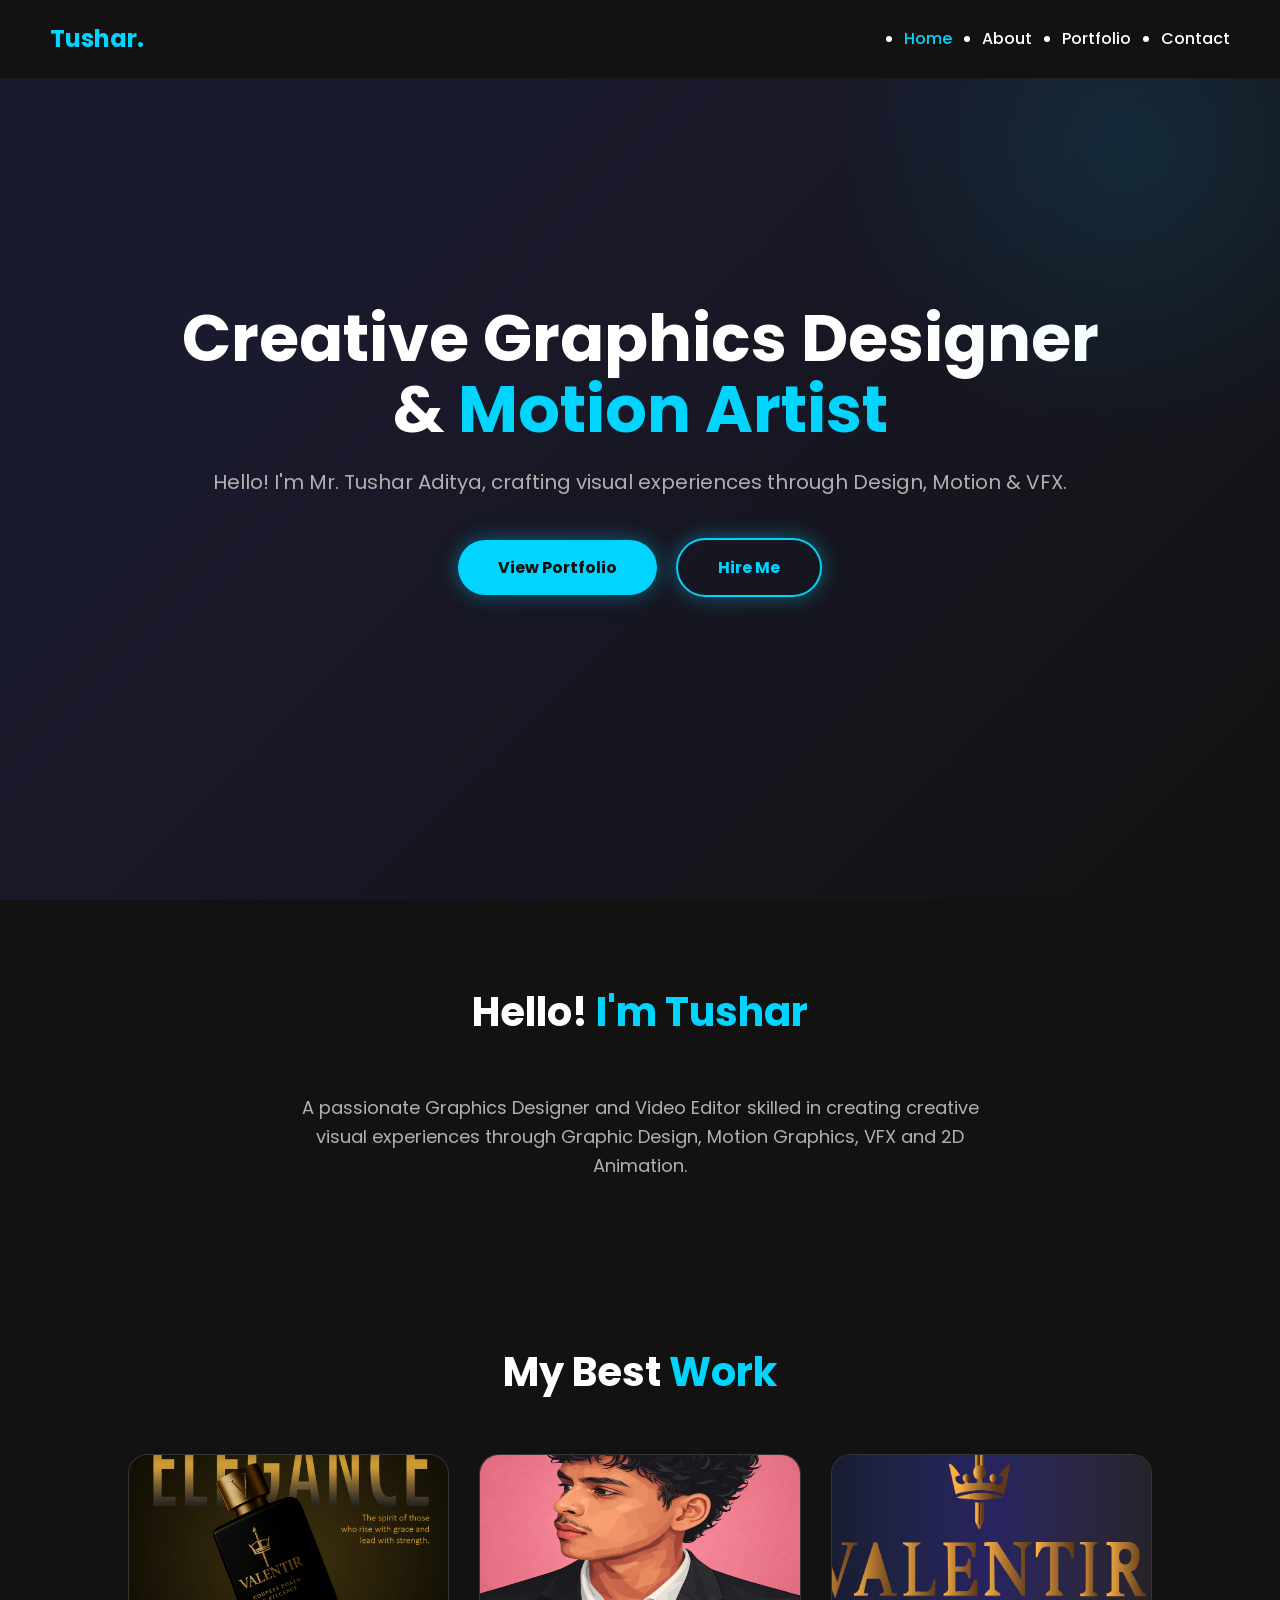
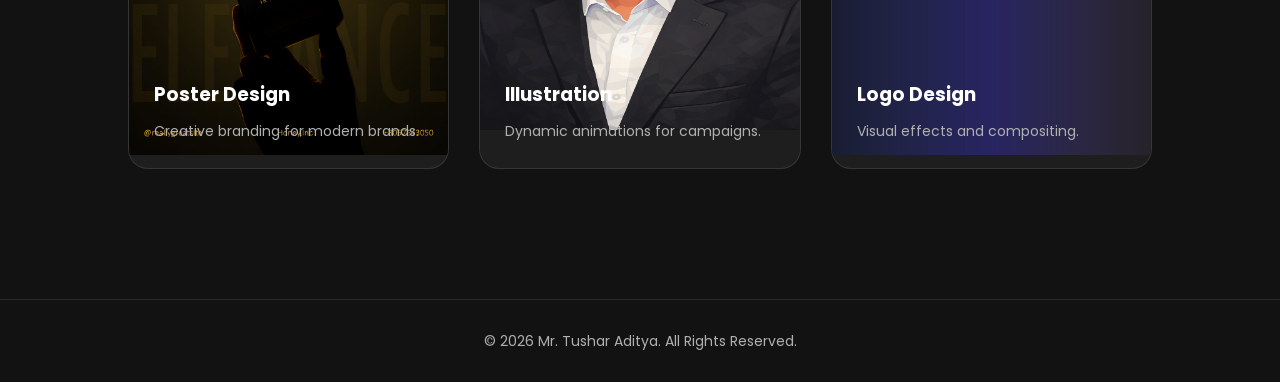
<file: index.html>
<!DOCTYPE html>
<html lang="en">
<head>
    <meta charset="UTF-8">
    <meta name="viewport" content="width=device-width, initial-scale=1.0">
    <title>Mr. Tushar Aditya | Home</title>
    <link href="https://fonts.googleapis.com/css2?family=Poppins:wght@300;400;600;700&display=swap" rel="stylesheet">
    <style>
        * { margin: 0; padding: 0; box-sizing: border-box; }
        :root {
            --bg-dark: #121212;
            --neon-blue: #00D4FF;
            --text-white: #ffffff;
            --text-gray: #b0b0b0;
        }
        body {
            font-family: 'Poppins', sans-serif;
            background-color: var(--bg-dark);
            color: var(--text-white);
            line-height: 1.6;
        }
        a { text-decoration: none; color: inherit; }
        
        /* Nav */
        .navbar {
            position: fixed;
            top: 0;
            width: 100%;
            padding: 20px 50px;
            display: flex;
            justify-content: space-between;
            align-items: center;
            background: rgba(18, 18, 18, 0.95);
            backdrop-filter: blur(10px);
            z-index: 1000;
            border-bottom: 1px solid rgba(255,255,255,0.05);
        }
        .logo { font-size: 24px; font-weight: 700; color: var(--neon-blue); }
        .nav-links { display: flex; gap: 30px; }
        .nav-links a { font-weight: 500; transition: 0.3s; }
        .nav-links a:hover { color: var(--neon-blue); }
        .nav-links a.active { color: var(--neon-blue); }

        /* Hero */
        .hero {
            height: 100vh;
            display: flex;
            align-items: center;
            justify-content: center;
            text-align: center;
            background: linear-gradient(315deg, #121212 0%, #1a1a2e 74%);
            position: relative;
        }
        .hero::before {
            content: '';
            position: absolute;
            width: 600px;
            height: 600px;
            background: radial-gradient(circle, rgba(0,212,255,0.1) 0%, transparent 70%);
            top: -150px;
            right: -150px;
            animation: float 6s ease-in-out infinite;
        }
        .hero-content h1 {
            font-size: 65px;
            margin-bottom: 20px;
            line-height: 1.1;
        }
        .hero-content h1 span { color: var(--neon-blue); }
        .hero-content p {
            font-size: 20px;
            color: var(--text-gray);
            margin-bottom: 40px;
        }

        .btn {
            display: inline-block;
            padding: 15px 40px;
            background: var(--neon-blue);
            color: var(--bg-dark);
            font-weight: 700;
            border-radius: 50px;
            transition: 0.3s;
            box-shadow: 0 0 20px rgba(0,212,255,0.4);
        }
        .btn:hover {
            background: #fff;
            box-shadow: 0 0 40px rgba(0,212,255,0.8);
            transform: translateY(-3px);
        }
        .btn-outline {
            background: transparent;
            border: 2px solid var(--neon-blue);
            color: var(--neon-blue);
            margin-left: 15px;
        }
        .btn-outline:hover {
            background: var(--neon-blue);
            color: var(--bg-dark);
        }

        /* Short About */
        .about-short { padding: 80px 10%; text-align: center; }
        .about-short p { max-width: 700px; margin: 0 auto; color: var(--text-gray); font-size: 18px; }

        /* Portfolio Preview */
        .work-preview { padding: 80px 10%; }
        .section-title { font-size: 40px; text-align: center; margin-bottom: 50px; }
        .section-title span { color: var(--neon-blue); }
        
        .grid {
            display: grid;
            grid-template-columns: repeat(auto-fit, minmax(300px, 1fr));
            gap: 30px;
        }
        .card {
            background: rgba(255,255,255,0.05);
            border-radius: 20px;
            overflow: hidden;
            transition: 0.3s;
            border: 1px solid rgba(255,255,255,0.1);
        }
        .card:hover {
            transform: translateY(-10px);
            border-color: var(--neon-blue);
        }
        .card-img { height: 200px; background: #1e1e2e; display: flex; align-items: center; justify-content: center; font-size: 50px; }
        .card-info { padding: 25px; }
        .card-info h3 { margin-bottom: 10px; }
        .card-info p { color: var(--text-gray); font-size: 14px; }

        /* Footer */
        footer { padding: 30px; text-align: center; border-top: 1px solid rgba(255,255,255,0.1); margin-top: 50px; }
        footer p { color: var(--text-gray); font-size: 14px; }

        @media (max-width: 768px) {
            .hero-content h1 { font-size: 40px; }
            .navbar { padding: 20px; }
            .nav-links { display: none; }
        }
        @keyframes float {
            0%, 100% { transform: translateY(0); }
            50% { transform: translateY(-20px); }
        }
    </style>
</head>
<body>

    <nav class="navbar">
        <div class="logo">Tushar.</div>
        <ul class="nav-links">
            <li><a href="index.html" class="active">Home</a></li>
            <li><a href="about.html">About</a></li>
            <li><a href="portfolio.html">Portfolio</a></li>
            <li><a href="contact.html">Contact</a></li>
        </ul>
    </nav>

    <section class="hero">
        <div class="hero-content">
            <h1>Creative Graphics Designer<br>& <span>Motion Artist</span></h1>
            <p>Hello! I'm Mr. Tushar Aditya, crafting visual experiences through Design, Motion & VFX.</p>
            <a href="portfolio.html" class="btn">View Portfolio</a>
            <a href="contact.html" class="btn btn-outline">Hire Me</a>
        </div>
    </section>

    <section class="about-short">
        <h2 class="section-title">Hello! <span>I'm Tushar</span></h2>
        <p>A passionate Graphics Designer and Video Editor skilled in creating creative visual experiences through Graphic Design, Motion Graphics, VFX and 2D Animation.</p>
    </section>

    <section class="work-preview">
        <h2 class="section-title">My Best <span>Work</span></h2>
        <div class="grid">
            <div class="card">
                <div class="card-img"><img src="images/instagram perfume.jpg" width="400" height="400" alt=""/></div>
                <div class="card-info">
                    <h3>Poster Design&nbsp;</h3>
                    <p>Creative branding for modern brands.</p>
              </div>
            </div>
            <div class="card">
                <div class="card-img"><img src="images/face tracing.png" width="350" height="350" alt=""/></div>
                <div class="card-info">
                    <h3>Illustration&nbsp;</h3>
                    <p>Dynamic animations for campaigns.</p>
              </div>
            </div>
            <div class="card">
              <div class="card-img"><img src="images/logo design . valentir.jpg" width="400" height="400" alt=""/></div>
                <div class="card-info">
                    <h3>Logo Design&nbsp;</h3>
                    <p>Visual effects and compositing.</p>
              </div>
            </div>
        </div>
    </section>

    <footer>
        <p>© 2026 Mr. Tushar Aditya. All Rights Reserved.</p>
    </footer>

</body>
</html>
</file>
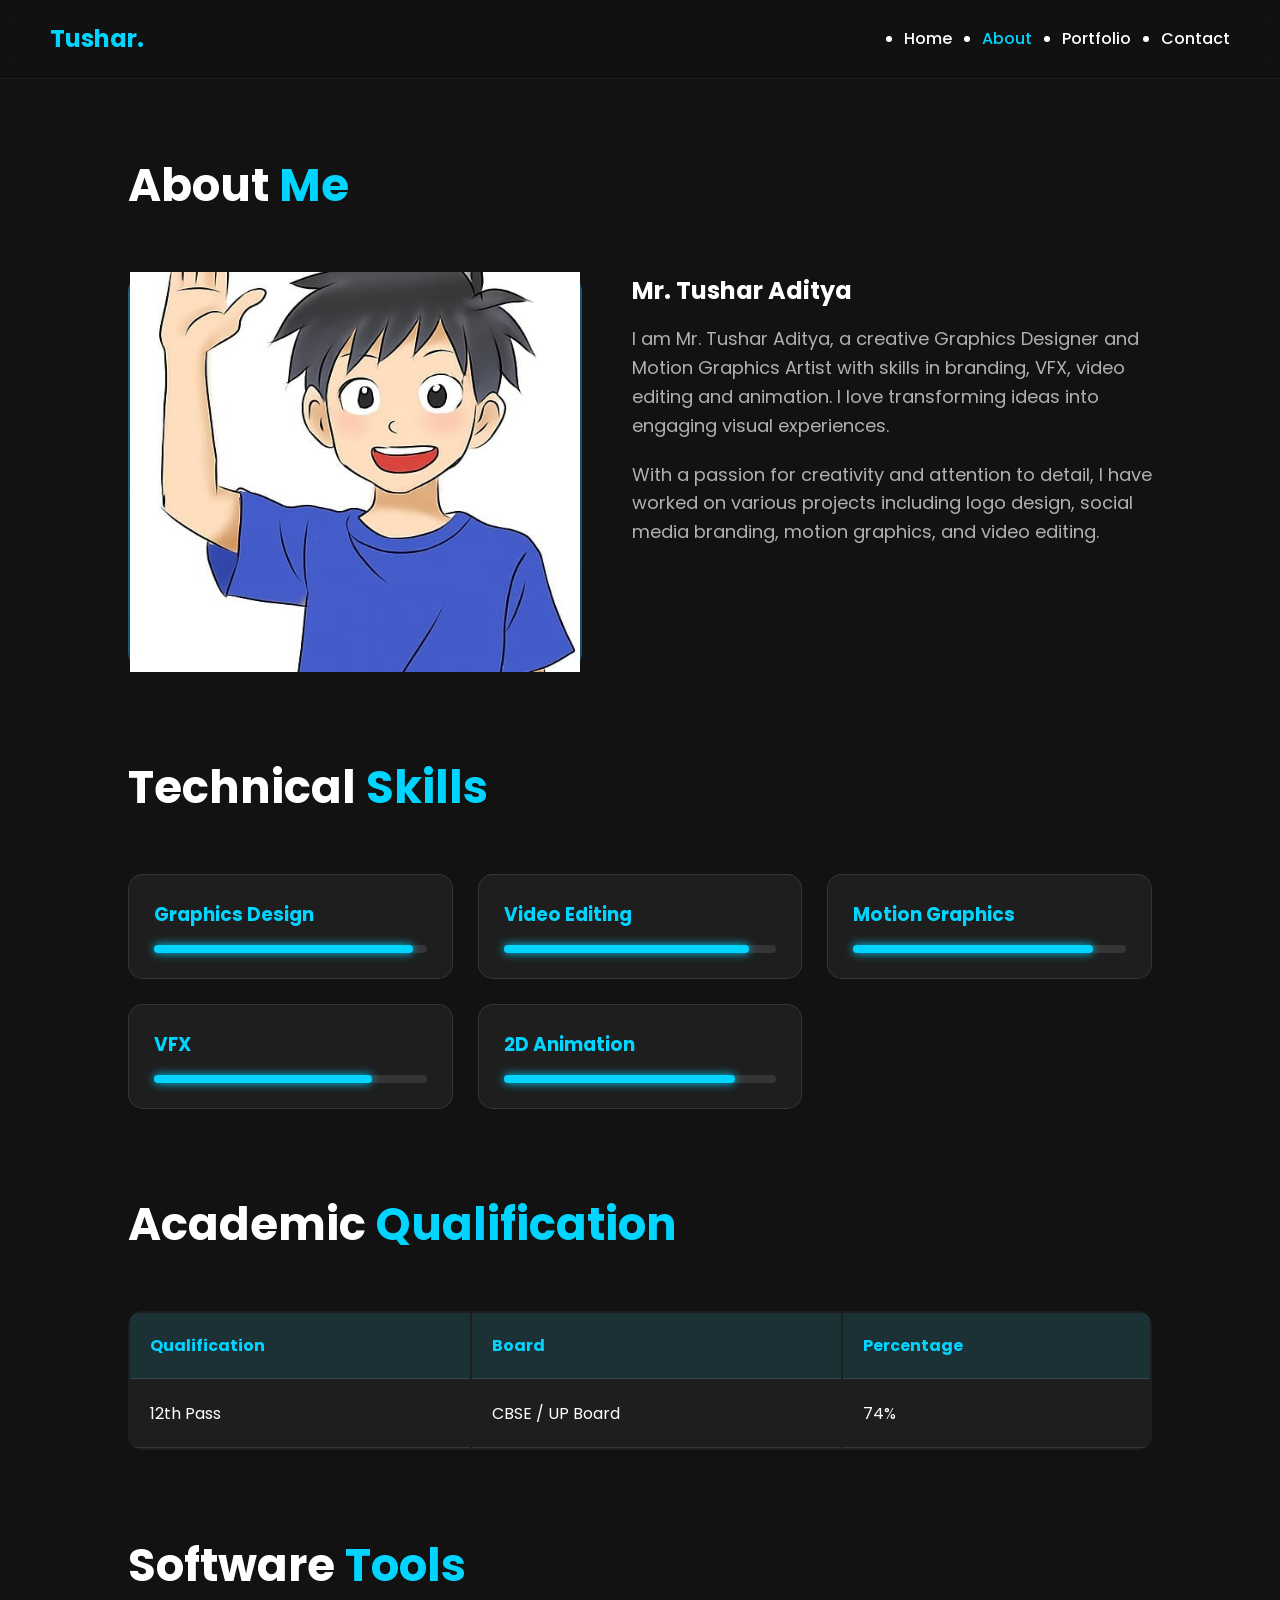
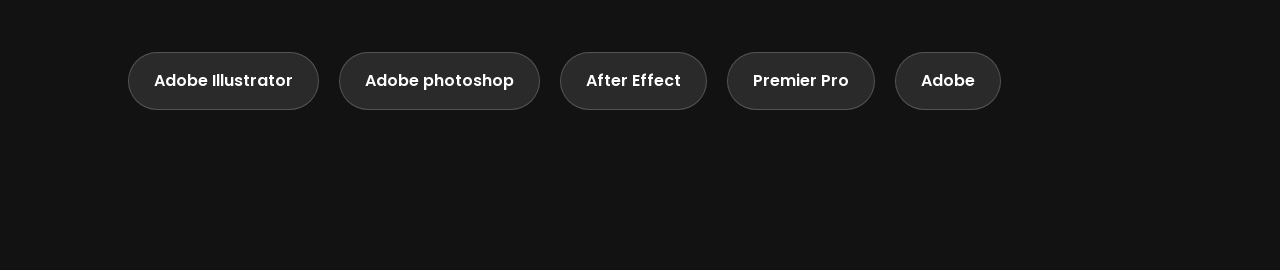
<file: about.html>
<!DOCTYPE html>
<html lang="en">
<head>
    <meta charset="UTF-8">
    <meta name="viewport" content="width=device-width, initial-scale=1.0">
    <title>Mr. Tushar Aditya | About Me</title>
    <link href="https://fonts.googleapis.com/css2?family=Poppins:wght@300;400;600;700&display=swap" rel="stylesheet">
    <style>
        * { margin: 0; padding: 0; box-sizing: border-box; }
        :root {
            --bg-dark: #121212;
            --neon-blue: #00D4FF;
            --text-white: #ffffff;
            --text-gray: #b0b0b0;
        }
        body {
            font-family: 'Poppins', sans-serif;
            background-color: var(--bg-dark);
            color: var(--text-white);
            line-height: 1.6;
        }
        a { text-decoration: none; color: inherit; }
        
        .navbar {
            position: fixed;
            top: 0;
            width: 100%;
            padding: 20px 50px;
            display: flex;
            justify-content: space-between;
            align-items: center;
            background: rgba(18, 18, 18, 0.95);
            backdrop-filter: blur(10px);
            z-index: 1000;
            border-bottom: 1px solid rgba(255,255,255,0.05);
        }
        .logo { font-size: 24px; font-weight: 700; color: var(--neon-blue); }
        .nav-links { display: flex; gap: 30px; }
        .nav-links a { font-weight: 500; transition: 0.3s; }
        .nav-links a:hover { color: var(--neon-blue); }
        .nav-links a.active { color: var(--neon-blue); }

        .container { padding: 150px 10% 80px; }
        .section-title { font-size: 45px; margin-bottom: 50px; }
        .section-title span { color: var(--neon-blue); }

        .about-grid {
            display: grid;
            grid-template-columns: 1fr 1.5fr;
            gap: 50px;
            margin-bottom: 80px;
        }
        .about-img {
            width: 100%;
            height: 400px;
            background: linear-gradient(45deg, #1a1a2e, #2a2a3e);
            border-radius: 20px;
            display: flex;
            align-items: center;
            justify-content: center;
            font-size: 100px;
            border: 2px solid rgba(0,212,255,0.3);
        }
        .about-text p { color: var(--text-gray); font-size: 18px; margin-bottom: 20px; }

        .skills-section { margin-bottom: 80px; }
        .skills-grid {
            display: grid;
            grid-template-columns: repeat(auto-fit, minmax(250px, 1fr));
            gap: 25px;
        }
        .skill-card {
            background: rgba(255,255,255,0.05);
            padding: 25px;
            border-radius: 15px;
            border: 1px solid rgba(255,255,255,0.1);
        }
        .skill-card h3 { margin-bottom: 15px; color: var(--neon-blue); }
        .skill-bar { height: 8px; background: rgba(255,255,255,0.1); border-radius: 10px; }
        .skill-progress {
            height: 100%;
            background: var(--neon-blue);
            border-radius: 10px;
            box-shadow: 0 0 10px var(--neon-blue);
        }

        .qualification { margin-bottom: 80px; }
        .table {
            width: 100%;
            background: rgba(255,255,255,0.05);
            border-radius: 15px;
            overflow: hidden;
        }
        .table th, .table td {
            padding: 20px;
            text-align: left;
            border-bottom: 1px solid rgba(255,255,255,0.1);
        }
        .table th { background: rgba(0,212,255,0.1); color: var(--neon-blue); }

        .tools-grid {
            display: flex;
            flex-wrap: wrap;
            gap: 20px;
            margin-top: 20px;
        }
        .tool-tag {
            background: rgba(255,255,255,0.1);
            padding: 15px 25px;
            border-radius: 50px;
            font-weight: 600;
            border: 1px solid rgba(255,255,255,0.2);
        }
        .tool-tag:hover {
            border-color: var(--neon-blue);
            color: var(--neon-blue);
        }

        .achievements {
            display: grid;
            grid-template-columns: repeat(auto-fit, minmax(250px, 1fr));
            gap: 25px;
        }
        .achievement-card {
            background: rgba(255,255,255,0.05);
            padding: 30px;
            border-radius: 15px;
            text-align: center;
            border: 1px solid rgba(255,255,255,0.1);
        }
        .achievement-card h3 { color: var(--neon-blue); margin-bottom: 10px; }

        footer { padding: 30px; text-align: center; border-top: 1px solid rgba(255,255,255,0.1); }
        footer p { color: var(--text-gray); }

        @media (max-width: 768px) {
            .about-grid { grid-template-columns: 1fr; }
            .navbar { padding: 20px; }
            .nav-links { display: none; }
        }
    </style>
</head>
<body>

    <nav class="navbar">
        <div class="logo">Tushar.</div>
        <ul class="nav-links">
            <li><a href="index.html">Home</a></li>
            <li><a href="about.html" class="active">About</a></li>
            <li><a href="portfolio.html">Portfolio</a></li>
            <li><a href="contact.html">Contact</a></li>
        </ul>
    </nav>

    <div class="container">
        <h1 class="section-title">About <span>Me</span></h1>
        
        <div class="about-grid">
            <div class="about-img"><img src="images/WhatsApp Image PM.jpeg" width="450" height="400" alt=""/></div>
            <div class="about-text">
                <h2>Mr. Tushar Aditya</h2>
                <p style="margin-top: 15px; color: var(--text-gray);">
                    I am Mr. Tushar Aditya, a creative Graphics Designer and Motion Graphics Artist with skills in branding, VFX, video editing and animation. I love transforming ideas into engaging visual experiences.
                </p>
                <p style="color: var(--text-gray);">
                    With a passion for creativity and attention to detail, I have worked on various projects including logo design, social media branding, motion graphics, and video editing.
                </p>
            </div>
        </div>

        <div class="skills-section">
            <h2 class="section-title">Technical <span>Skills</span></h2>
            <div class="skills-grid">
                <div class="skill-card">
                    <h3>Graphics Design</h3>
                    <div class="skill-bar"><div class="skill-progress" style="width: 95%"></div></div>
                </div>
                <div class="skill-card">
                    <h3>Video Editing</h3>
                    <div class="skill-bar"><div class="skill-progress" style="width: 90%"></div></div>
                </div>
                <div class="skill-card">
                    <h3>Motion Graphics</h3>
                    <div class="skill-bar"><div class="skill-progress" style="width: 88%"></div></div>
                </div>
                <div class="skill-card">
                    <h3>VFX</h3>
                    <div class="skill-bar"><div class="skill-progress" style="width: 80%"></div></div>
                </div>
                <div class="skill-card">
                    <h3>2D Animation</h3>
                    <div class="skill-bar"><div class="skill-progress" style="width: 85%"></div></div>
                </div>
            </div>
        </div>

        <div class="qualification">
            <h2 class="section-title">Academic <span>Qualification</span></h2>
            <table class="table">
                <tr>
                    <th>Qualification</th>
                    <th>Board</th>
                    <th>Percentage</th>
                </tr>
                <tr>
                    <td>12th Pass</td>
                    <td>CBSE / UP Board</td>
                    <td>74%</td>
                </tr>
            </table>
        </div>

        <div class="qualification">
            <h2 class="section-title">Software <span>Tools</span></h2>
            <div class="tools-grid">
                <span class="tool-tag">Adobe Illustrator</span>
				 <span class="tool-tag">Adobe photoshop</span>
				 <span class="tool-tag">After Effect</span>
				 <span class="tool-tag">Premier Pro</span>
                <span class="tool-tag">Adobe
</file>
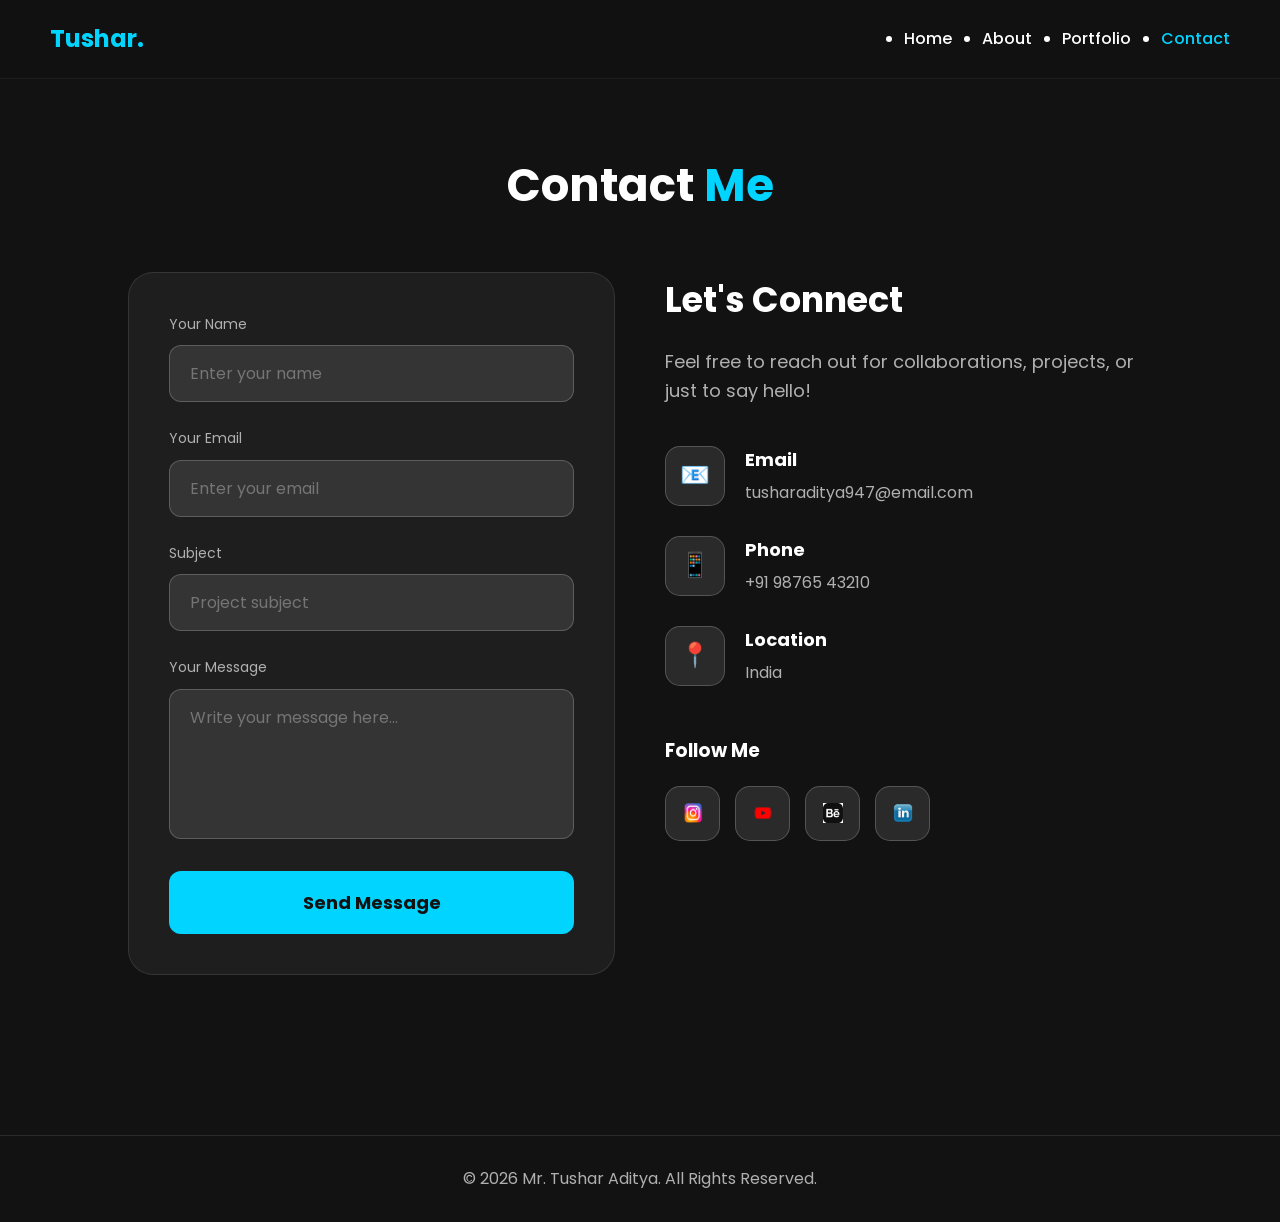
<file: contact.html>
<!DOCTYPE html>
<html lang="en">
<head>
    <meta charset="UTF-8">
    <meta name="viewport" content="width=device-width, initial-scale=1.0">
    <title>Mr. Tushar Aditya | Contact</title>
    <link href="https://fonts.googleapis.com/css2?family=Poppins:wght@300;400;600;700&display=swap" rel="stylesheet">
    <style>
        * { margin: 0; padding: 0; box-sizing: border-box; }
        :root {
            --bg-dark: #121212;
            --neon-blue: #00D4FF;
            --text-white: #ffffff;
            --text-gray: #b0b0b0;
        }
        body {
            font-family: 'Poppins', sans-serif;
            background-color: var(--bg-dark);
            color: var(--text-white);
            line-height: 1.6;
        }
        a { text-decoration: none; color: inherit; }
        
        .navbar {
            position: fixed;
            top: 0;
            width: 100%;
            padding: 20px 50px;
            display: flex;
            justify-content: space-between;
            align-items: center;
            background: rgba(18, 18, 18, 0.95);
            backdrop-filter: blur(10px);
            z-index: 1000;
            border-bottom: 1px solid rgba(255,255,255,0.05);
        }
        .logo { font-size: 24px; font-weight: 700; color: var(--neon-blue); }
        .nav-links { display: flex; gap: 30px; }
        .nav-links a { font-weight: 500; transition: 0.3s; }
        .nav-links a:hover { color: var(--neon-blue); }
        .nav-links a.active { color: var(--neon-blue); }

        .container { padding: 150px 10% 80px; }
        .section-title { font-size: 45px; text-align: center; margin-bottom: 50px; }
        .section-title span { color: var(--neon-blue); }

        .contact-wrapper {
            display: grid;
            grid-template-columns: 1fr 1fr;
            gap: 50px;
            max-width: 1200px;
            margin: 0 auto;
        }

        /* Contact Form */
        .contact-form {
            background: rgba(255,255,255,0.05);
            padding: 40px;
            border-radius: 25px;
            border: 1px solid rgba(255,255,255,0.1);
        }
        .form-group { margin-bottom: 25px; }
        .form-group label {
            display: block;
            margin-bottom: 10px;
            color: var(--text-gray);
            font-size: 14px;
        }
        .form-group input,
        .form-group textarea {
            width: 100%;
            padding: 15px 20px;
            background: rgba(255,255,255,0.1);
            border: 1px solid rgba(255,255,255,0.2);
            border-radius: 12px;
            color: var(--text-white);
            font-family: inherit;
            font-size: 16px;
            transition: 0.3s;
        }
        .form-group input:focus,
        .form-group textarea:focus {
            outline: none;
            border-color: var(--neon-blue);
            box-shadow: 0 0 15px rgba(0,212,255,0.3);
            background: rgba(255,255,255,0.15);
        }
        .form-group textarea { height: 150px; resize: none; }
        .submit-btn {
            width: 100%;
            padding: 18px;
            background: var(--neon-blue);
            color: var(--bg-dark);
            border: none;
            border-radius: 12px;
            font-size: 18px;
            font-weight: 700;
            cursor: pointer;
            transition: 0.3s;
            font-family: inherit;
        }
        .submit-btn:hover {
            background: #fff;
            box-shadow: 0 0 30px rgba(0,212,255,0.6);
            transform: translateY(-3px);
        }

        /* Contact Info */
        .contact-info h2 { font-size: 35px; margin-bottom: 20px; }
        .contact-info p { color: var(--text-gray); font-size: 18px; margin-bottom: 40px; }
        .info-item {
            display: flex;
            align-items: center;
            gap: 20px;
            margin-bottom: 30px;
        }
        .info-icon {
            width: 60px;
            height: 60px;
            background: rgba(255,255,255,0.1);
            border-radius: 15px;
            display: flex;
            align-items: center;
            justify-content: center;
            font-size: 24px;
            border: 1px solid rgba(255,255,255,0.2);
        }
        .info-text h3 { font-size: 18px; margin-bottom: 5px; }
        .info-text p { color: var(--text-gray); font-size: 16px; margin-bottom: 0; }

        /* Social Links */
        .social-section { margin-top: 50px; }
        .social-section h3 { margin-bottom: 20px; }
        .social-links { display: flex; gap: 15px; }
        .social-icon {
            width: 55px;
            height: 55px;
            background: rgba(255,255,255,0.1);
            border-radius: 15px;
            display: flex;
            align-items: center;
            justify-content: center;
            font-size: 22px;
            transition: 0.3s;
            border: 1px solid rgba(255,255,255,0.2);
        }
        .social-icon:hover {
            background: var(--neon-blue);
            color: var(--bg-dark);
            box-shadow: 0 0 25px rgba(0,212,255,0.6);
            transform: translateY(-5px);
        }

        footer { padding: 30px; text-align: center; border-top: 1px solid rgba(255,255,255,0.1); margin-top: 80px; }
        footer p { color: var(--text-gray); }

        @media (max-width: 768px) {
            .contact-wrapper { grid-template-columns: 1fr; }
            .navbar { padding: 20px; }
            .nav-links { display: none; }
        }
    </style>
</head>
<body>

    <nav class="navbar">
        <div class="logo">Tushar.</div>
        <ul class="nav-links">
            <li><a href="index.html">Home</a></li>
            <li><a href="about.html">About</a></li>
            <li><a href="portfolio.html">Portfolio</a></li>
            <li><a href="contact.html" class="active">Contact</a></li>
        </ul>
    </nav>

    <div class="container">
        <h1 class="section-title">Contact <span>Me</span></h1>

        <div class="contact-wrapper">
            <!-- Contact Form -->
            <div class="contact-form">
                <form>
                    <div class="form-group">
                        <label>Your Name</label>
                        <input type="text" placeholder="Enter your name" required>
                    </div>
                    <div class="form-group">
                        <label>Your Email</label>
                        <input type="email" placeholder="Enter your email" required>
                    </div>
                    <div class="form-group">
                        <label>Subject</label>
                        <input type="text" placeholder="Project subject" required>
                    </div>
                    <div class="form-group">
                        <label>Your Message</label>
                        <textarea placeholder="Write your message here..." required></textarea>
                    </div>
                    <button type="submit" class="submit-btn">Send Message</button>
                </form>
            </div>

            <!-- Contact Info -->
            <div class="contact-info">
                <h2>Let's Connect</h2>
                <p>Feel free to reach out for collaborations, projects, or just to say hello!</p>

                <div class="info-item">
                    <div class="info-icon">📧</div>
                    <div class="info-text">
                        <h3>Email</h3>
                        <p>tusharaditya947@email.com</p>
                    </div>
                </div>

                <div class="info-item">
                    <div class="info-icon">📱</div>
                    <div class="info-text">
                        <h3>Phone</h3>
                        <p>+91 98765 43210</p>
                    </div>
                </div>

                <div class="info-item">
                    <div class="info-icon">📍</div>
                    <div class="info-text">
                        <h3>Location</h3>
                        <p>India</p>
                    </div>
                </div>

                <!-- Social Media Links -->
                <div class="social-section">
                    <h3>Follow Me</h3>
                    <div class="social-links">
                        <a href="https://www.instagram.com/urhone_y?igsh=dnZ1NzBkd2UwMnE=" class="social-icon"><img src="images/toppng.com-logo-instagram-1446x1302.png" width="20" height="20" alt=""/></a>
                        <a href="https://youtube.com/@honeyart3d?si=HpR0NszYV7sCPGUe" class="social-icon"><img src="images/image-removebg-preview.png" width="30" height="30" alt=""/></a>
                        <a href="https://www.behance.net/tusharaditya1" class="social-icon"><img src="images/behance-icon-behance-social-media-logo-free-png.jpg" width="20" height="20" alt=""/></a>
                        <a href="https://www.linkedin.com/in/tushar-aditya-15a611382?utm_source=share_via&utm_content=profile&utm_medium=member_android" class="social-icon"><img src="images/linkedin.png" width="20" height="20" alt=""/></a>
                    </div>
                </div>
            </div>
        </div>
    </div>

    <footer>
        <p>© 2026 Mr. Tushar Aditya. All Rights Reserved.</p>
    </footer>

</body>
</html>
</file>
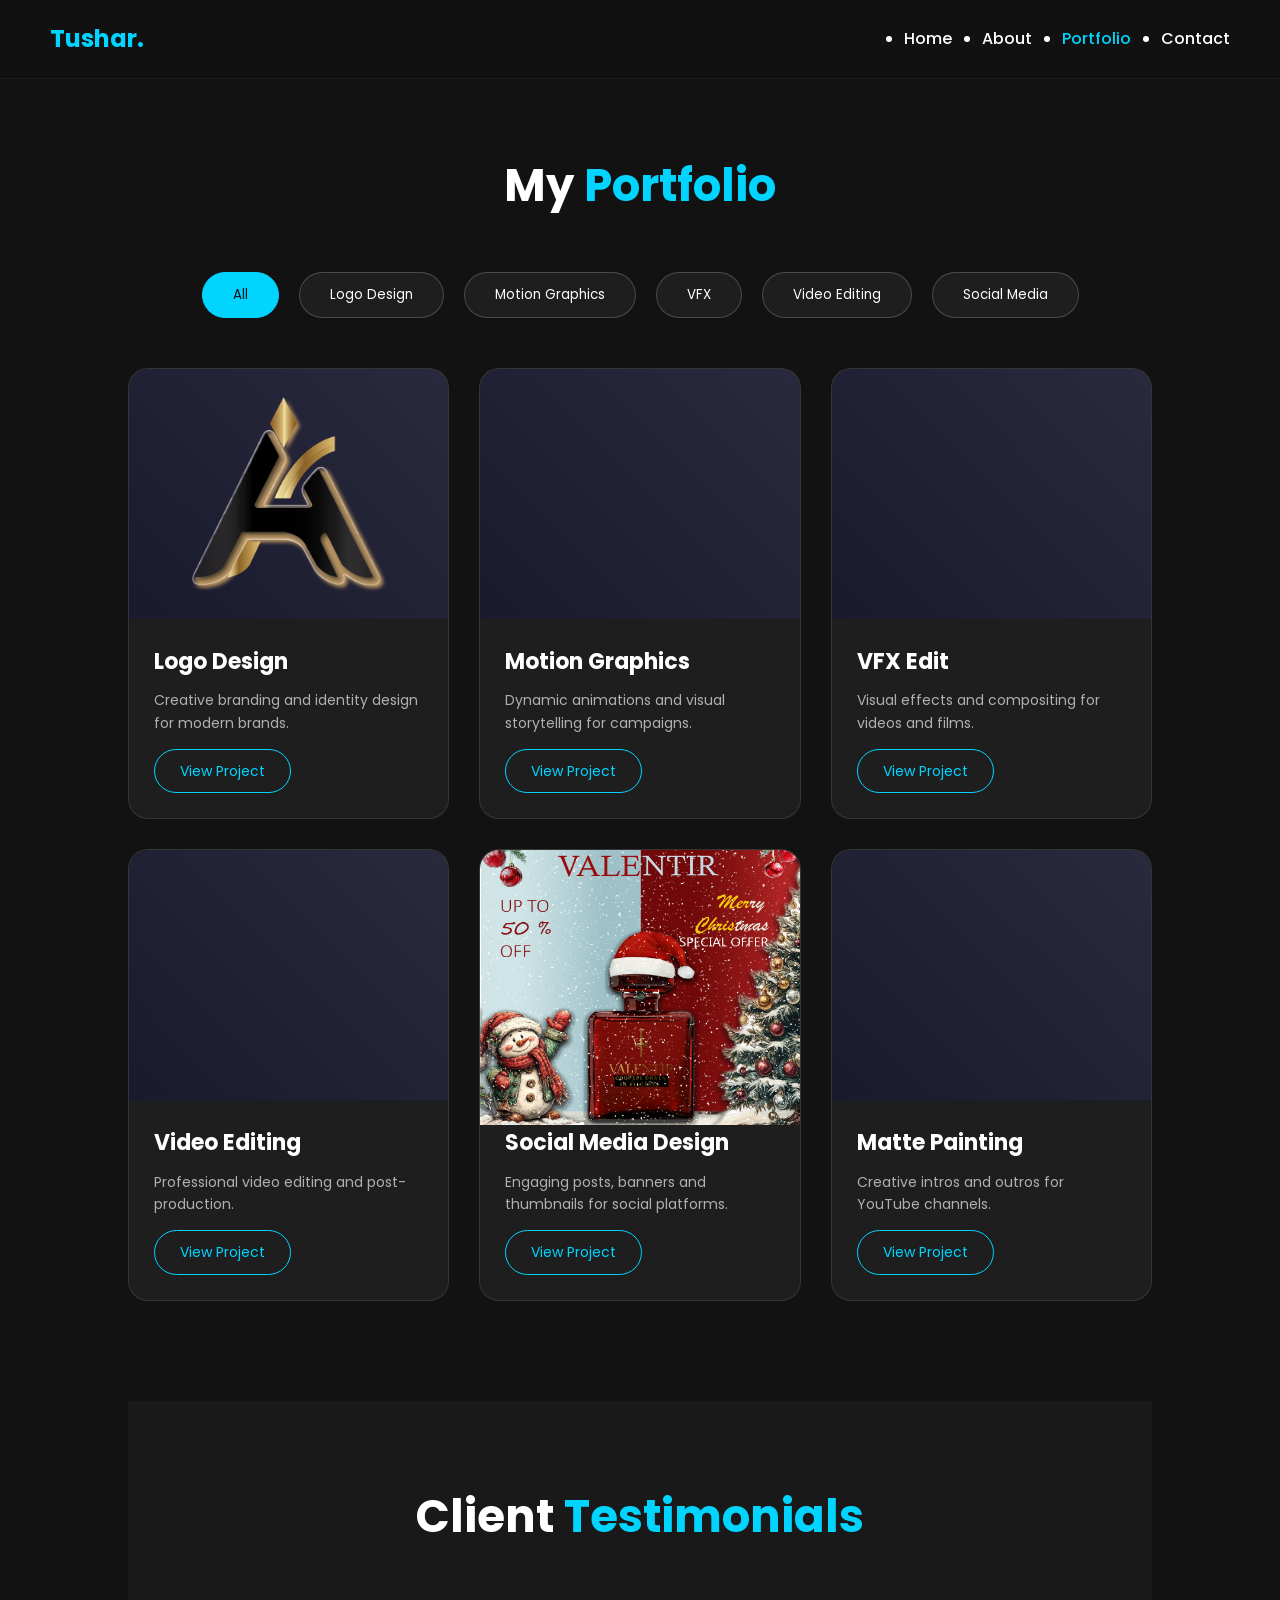
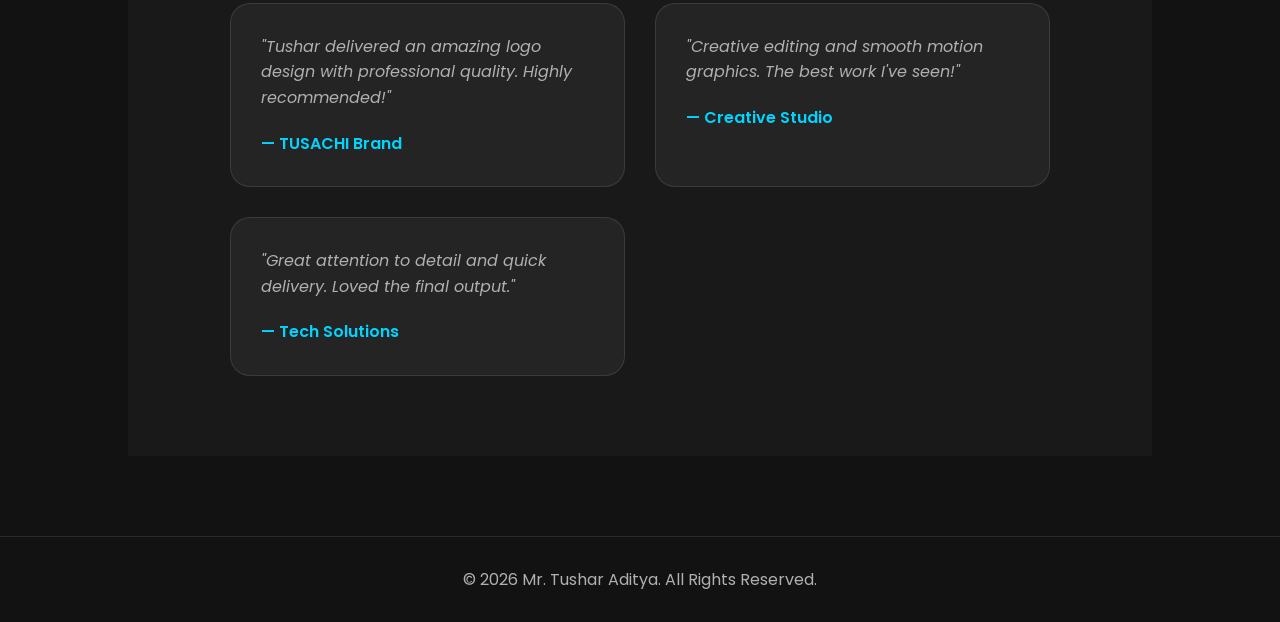
<file: portfolio.html>
<!DOCTYPE html>
<html lang="en">
<head>
    <meta charset="UTF-8">
    <meta name="viewport" content="width=device-width, initial-scale=1.0">
    <title>Mr. Tushar Aditya | Portfolio</title>
    <link href="https://fonts.googleapis.com/css2?family=Poppins:wght@300;400;600;700&display=swap" rel="stylesheet">
    <style>
        * { margin: 0; padding: 0; box-sizing: border-box; }
        :root {
            --bg-dark: #121212;
            --neon-blue: #00D4FF;
            --text-white: #ffffff;
            --text-gray: #b0b0b0;
        }
        body {
            font-family: 'Poppins', sans-serif;
            background-color: var(--bg-dark);
            color: var(--text-white);
            line-height: 1.6;
        }
        a { text-decoration: none; color: inherit; }
        
        .navbar {
            position: fixed;
            top: 0;
            width: 100%;
            padding: 20px 50px;
            display: flex;
            justify-content: space-between;
            align-items: center;
            background: rgba(18, 18, 18, 0.95);
            backdrop-filter: blur(10px);
            z-index: 1000;
            border-bottom: 1px solid rgba(255,255,255,0.05);
        }
        .logo { font-size: 24px; font-weight: 700; color: var(--neon-blue); }
        .nav-links { display: flex; gap: 30px; }
        .nav-links a { font-weight: 500; transition: 0.3s; }
        .nav-links a:hover { color: var(--neon-blue); }
        .nav-links a.active { color: var(--neon-blue); }

        .container { padding: 150px 10% 80px; }
        .section-title { font-size: 45px; text-align: center; margin-bottom: 50px; }
        .section-title span { color: var(--neon-blue); }

        /* Filter Tabs */
        .filter-tabs {
            display: flex;
            justify-content: center;
            gap: 20px;
            margin-bottom: 50px;
            flex-wrap: wrap;
        }
        .tab-btn {
            padding: 12px 30px;
            background: rgba(255,255,255,0.05);
            border: 1px solid rgba(255,255,255,0.2);
            border-radius: 50px;
            cursor: pointer;
            transition: 0.3s;
            font-family: inherit;
            color: var(--text-white);
        }
        .tab-btn:hover, .tab-btn.active {
            background: var(--neon-blue);
            color: var(--bg-dark);
            border-color: var(--neon-blue);
        }

        /* Portfolio Grid */
        .portfolio-grid {
            display: grid;
            grid-template-columns: repeat(auto-fit, minmax(320px, 1fr));
            gap: 30px;
        }
        .portfolio-item {
            background: rgba(255,255,255,0.05);
            border-radius: 20px;
            overflow: hidden;
            transition: 0.3s;
            border: 1px solid rgba(255,255,255,0.1);
        }
        .portfolio-item:hover {
            transform: translateY(-10px);
            border-color: var(--neon-blue);
            box-shadow: 0 10px 40px rgba(0,212,255,0.2);
        }
        .portfolio-img {
            width: 100%;
            height: 250px;
            background: linear-gradient(45deg, #1a1a2e, #2a2a3e);
            display: flex;
            align-items: center;
            justify-content: center;
            font-size: 60px;
            position: relative;
        }
        .portfolio-img::after {
            content: '👁';
            position: absolute;
            opacity: 0;
            font-size: 30px;
            background: rgba(0,212,255,0.9);
            width: 60px;
            height: 60px;
            border-radius: 50%;
            display: flex;
            align-items: center;
            justify-content: center;
            transition: 0.3s;
        }
        .portfolio-item:hover .portfolio-img::after {
            opacity: 1;
        }
        .portfolio-info {
            padding: 25px;
        }
        .portfolio-info h3 {
            margin-bottom: 10px;
            font-size: 22px;
        }
        .portfolio-info p {
            color: var(--text-gray);
            font-size: 14px;
            margin-bottom: 15px;
        }
        .view-btn {
            display: inline-block;
            padding: 10px 25px;
            border: 1px solid var(--neon-blue);
            border-radius: 50px;
            color: var(--neon-blue);
            transition: 0.3s;
            font-size: 14px;
        }
        .view-btn:hover {
            background: var(--neon-blue);
            color: var(--bg-dark);
        }

        /* Testimonials */
        .testimonials {
            margin-top: 100px;
            padding: 80px 10%;
            background: rgba(255,255,255,0.03);
        }
        .testimonial-grid {
            display: grid;
            grid-template-columns: repeat(auto-fit, minmax(300px, 1fr));
            gap: 30px;
            margin-top: 50px;
        }
        .testimonial-card {
            background: rgba(255,255,255,0.05);
            padding: 30px;
            border-radius: 20px;
            border: 1px solid rgba(255,255,255,0.1);
        }
        .testimonial-card p {
            color: var(--text-gray);
            font-style: italic;
            margin-bottom: 20px;
        }
        .client-name {
            color: var(--neon-blue);
            font-weight: 600;
        }

        footer { padding: 30px; text-align: center; border-top: 1px solid rgba(255,255,255,0.1); }
        footer p { color: var(--text-gray); }

        @media (max-width: 768px) {
            .navbar { padding: 20px; }
            .nav-links { display: none; }
        }
    </style>
</head>
<body>

    <nav class="navbar">
        <div class="logo">Tushar.</div>
        <ul class="nav-links">
            <li><a href="index.html">Home</a></li>
            <li><a href="about.html">About</a></li>
            <li><a href="portfolio.html" class="active">Portfolio</a></li>
            <li><a href="contact.html">Contact</a></li>
        </ul>
    </nav>

    <div class="container">
        <h1 class="section-title">My <span>Portfolio</span></h1>

        <div class="filter-tabs">
            <button class="tab-btn active">All</button>
            <button class="tab-btn">Logo Design</button>
            <button class="tab-btn">Motion Graphics</button>
            <button class="tab-btn">VFX</button>
            <button class="tab-btn">Video Editing</button>
            <button class="tab-btn">Social Media</button>
        </div>

        <div class="portfolio-grid">
            <!-- Item 1 -->
            <div class="portfolio-item">
                <div class="portfolio-img"><img src="images/logo design.png" width="200" height="200" alt=""/></div>
                <div class="portfolio-info">
                    <h3>Logo Design</h3>
                    <p>Creative branding and identity design for modern brands.</p>
                    <a href="#" class="view-btn">View Project</a>
                </div>
            </div>
            <!-- Item 2 -->
            <div class="portfolio-item">
                <div class="portfolio-img"><iframe width="560" height="315" src="https://www.youtube.com/embed/TiXxnYZDyts?si=kleTD9Kax3b2eRwQ" title="YouTube video player" frameborder="0" allow="accelerometer; autoplay; clipboard-write; encrypted-media; gyroscope; picture-in-picture; web-share" referrerpolicy="strict-origin-when-cross-origin" allowfullscreen></iframe></div>
                <div class="portfolio-info">
                    <h3>Motion Graphics</h3>
                    <p>Dynamic animations and visual storytelling for campaigns.</p>
                    <a href="#" class="view-btn">View Project</a>
                </div>
            </div>
            <!-- Item 3 -->
            <div class="portfolio-item">
                <div class="portfolio-img"><iframe width="560" height="315" src="https://www.youtube.com/embed/8vGWGUw5Np0?si=eDuROrSSOU6Yqnmc" title="YouTube video player" frameborder="0" allow="accelerometer; autoplay; clipboard-write; encrypted-media; gyroscope; picture-in-picture; web-share" referrerpolicy="strict-origin-when-cross-origin" allowfullscreen></iframe></div>
                <div class="portfolio-info">
                    <h3>VFX Edit</h3>
                    <p>Visual effects and compositing for videos and films.</p>
                    <a href="#" class="view-btn">View Project</a>
                </div>
            </div>
            <!-- Item 4 -->
            <div class="portfolio-item">
                <div class="portfolio-img"><iframe width="560" height="315" src="https://www.youtube.com/embed/3yOBT1CgnrQ?si=zpBwkl9z-rCSPa0a" title="YouTube video player" frameborder="0" allow="accelerometer; autoplay; clipboard-write; encrypted-media; gyroscope; picture-in-picture; web-share" referrerpolicy="strict-origin-when-cross-origin" allowfullscreen></iframe></div>
                <div class="portfolio-info">
                    <h3>Video Editing</h3>
                    <p>Professional video editing and post-production.</p>
                    <a href="#" class="view-btn">View Project</a>
                </div>
            </div>
            <!-- Item 5 -->
            <div class="portfolio-item">
                <div class="portfolio-img"><img src="images/linkedin post of christmas-Recovered - Copy - Copy.jpg" width="350" height="300" alt=""/></div>
                <div class="portfolio-info">
                    <h3>Social Media Design</h3>
                    <p>Engaging posts, banners and thumbnails for social platforms.</p>
                    <a href="#" class="view-btn">View Project</a>
                </div>
            </div>
            <!-- Item 6 -->
            <div class="portfolio-item">
                <div class="portfolio-img"><iframe width="560" height="315" src="https://www.youtube.com/embed/8vGWGUw5Np0?si=Ys3juXOQpLglaQJU" title="YouTube video player" frameborder="0" allow="accelerometer; autoplay; clipboard-write; encrypted-media; gyroscope; picture-in-picture; web-share" referrerpolicy="strict-origin-when-cross-origin" allowfullscreen></iframe></div>
                <div class="portfolio-info">
                    <h3>Matte Painting&nbsp;</h3>
                    <p>Creative intros and outros for YouTube channels.</p>
                    <a href="#" class="view-btn">View Project</a>
              </div>
            </div>
        </div>

        <!-- Testimonials -->
        <div class="testimonials">
            <h2 class="section-title">Client <span>Testimonials</span></h2>
            <div class="testimonial-grid">
                <div class="testimonial-card">
                    <p>"Tushar delivered an amazing logo design with professional quality. Highly recommended!"</p>
                    <span class="client-name">— TUSACHI Brand</span>
                </div>
                <div class="testimonial-card">
                    <p>"Creative editing and smooth motion graphics. The best work I've seen!"</p>
                    <span class="client-name">— Creative Studio</span>
                </div>
                <div class="testimonial-card">
                    <p>"Great attention to detail and quick delivery. Loved the final output."</p>
                    <span class="client-name">— Tech Solutions</span>
                </div>
            </div>
        </div>
    </div>

    <footer>
        <p>© 2026 Mr. Tushar Aditya. All Rights Reserved.</p>
    </footer>

</body>
</html>
</file>
